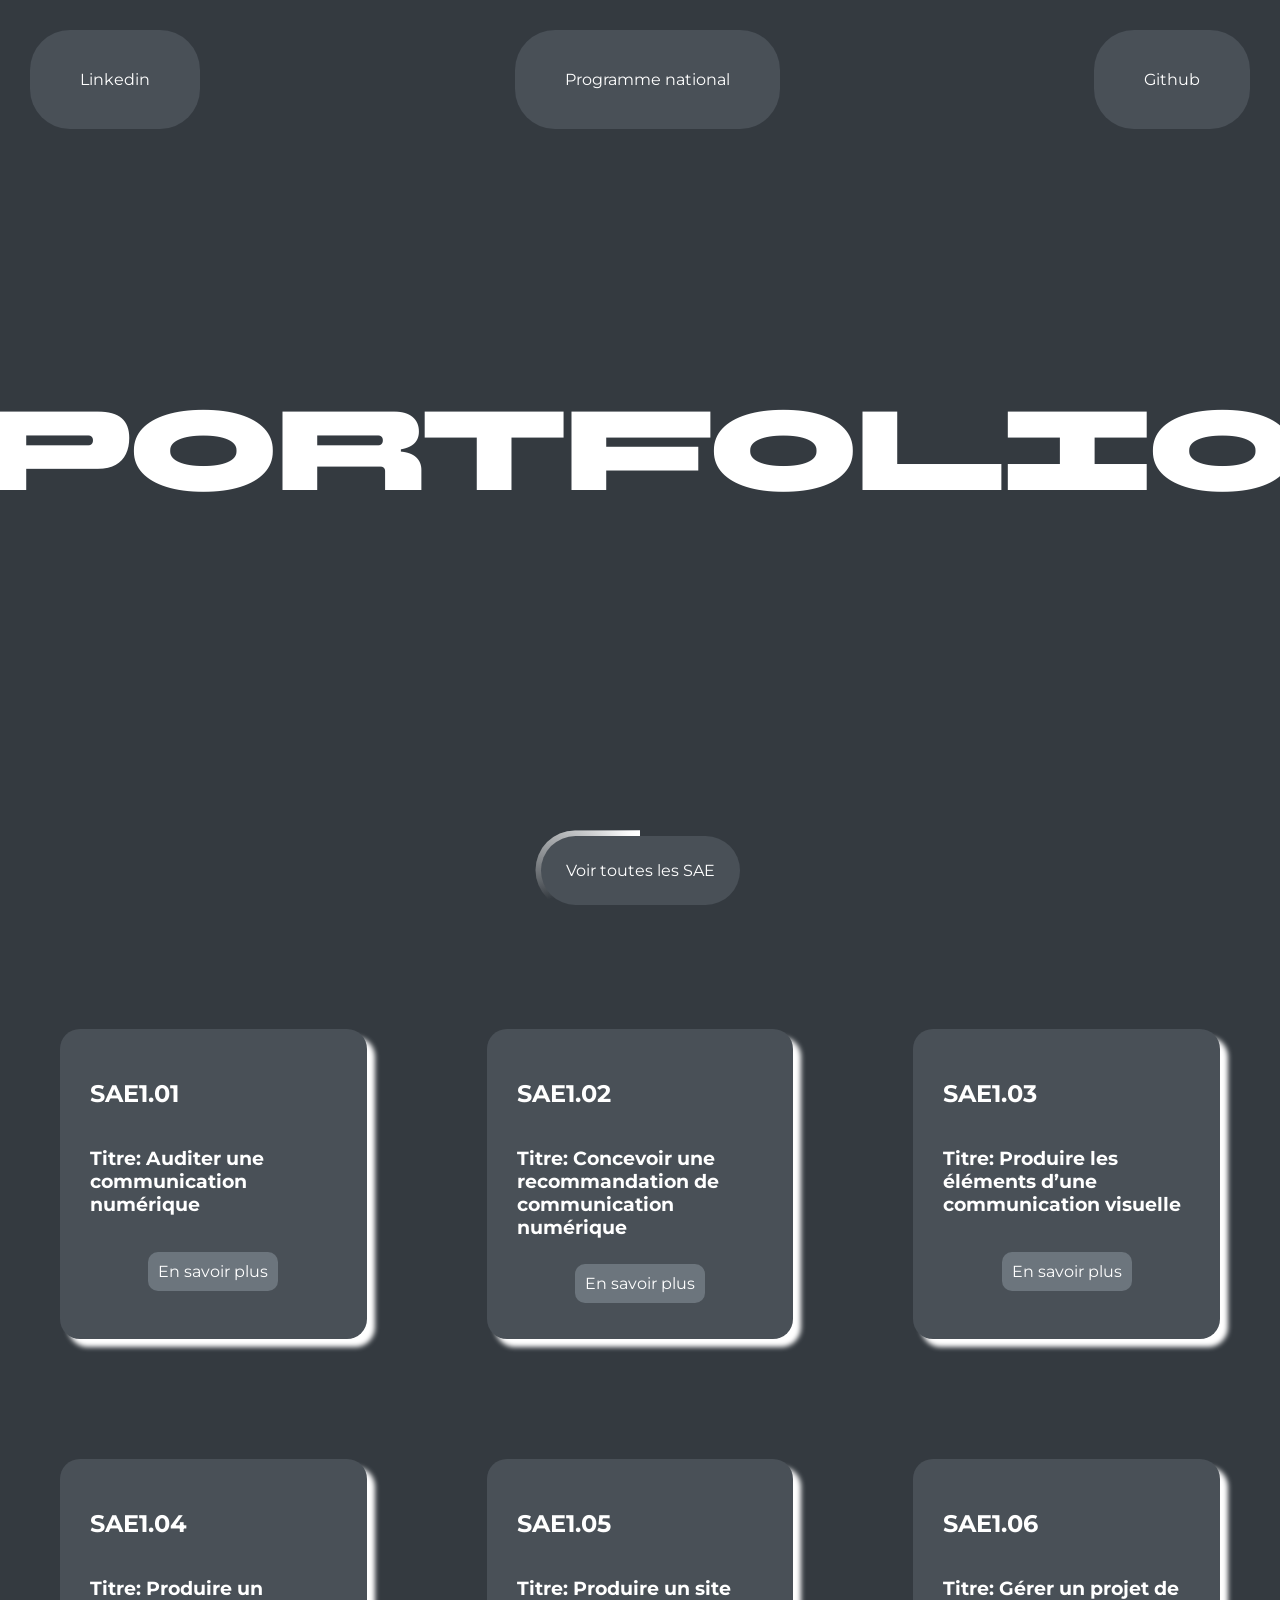
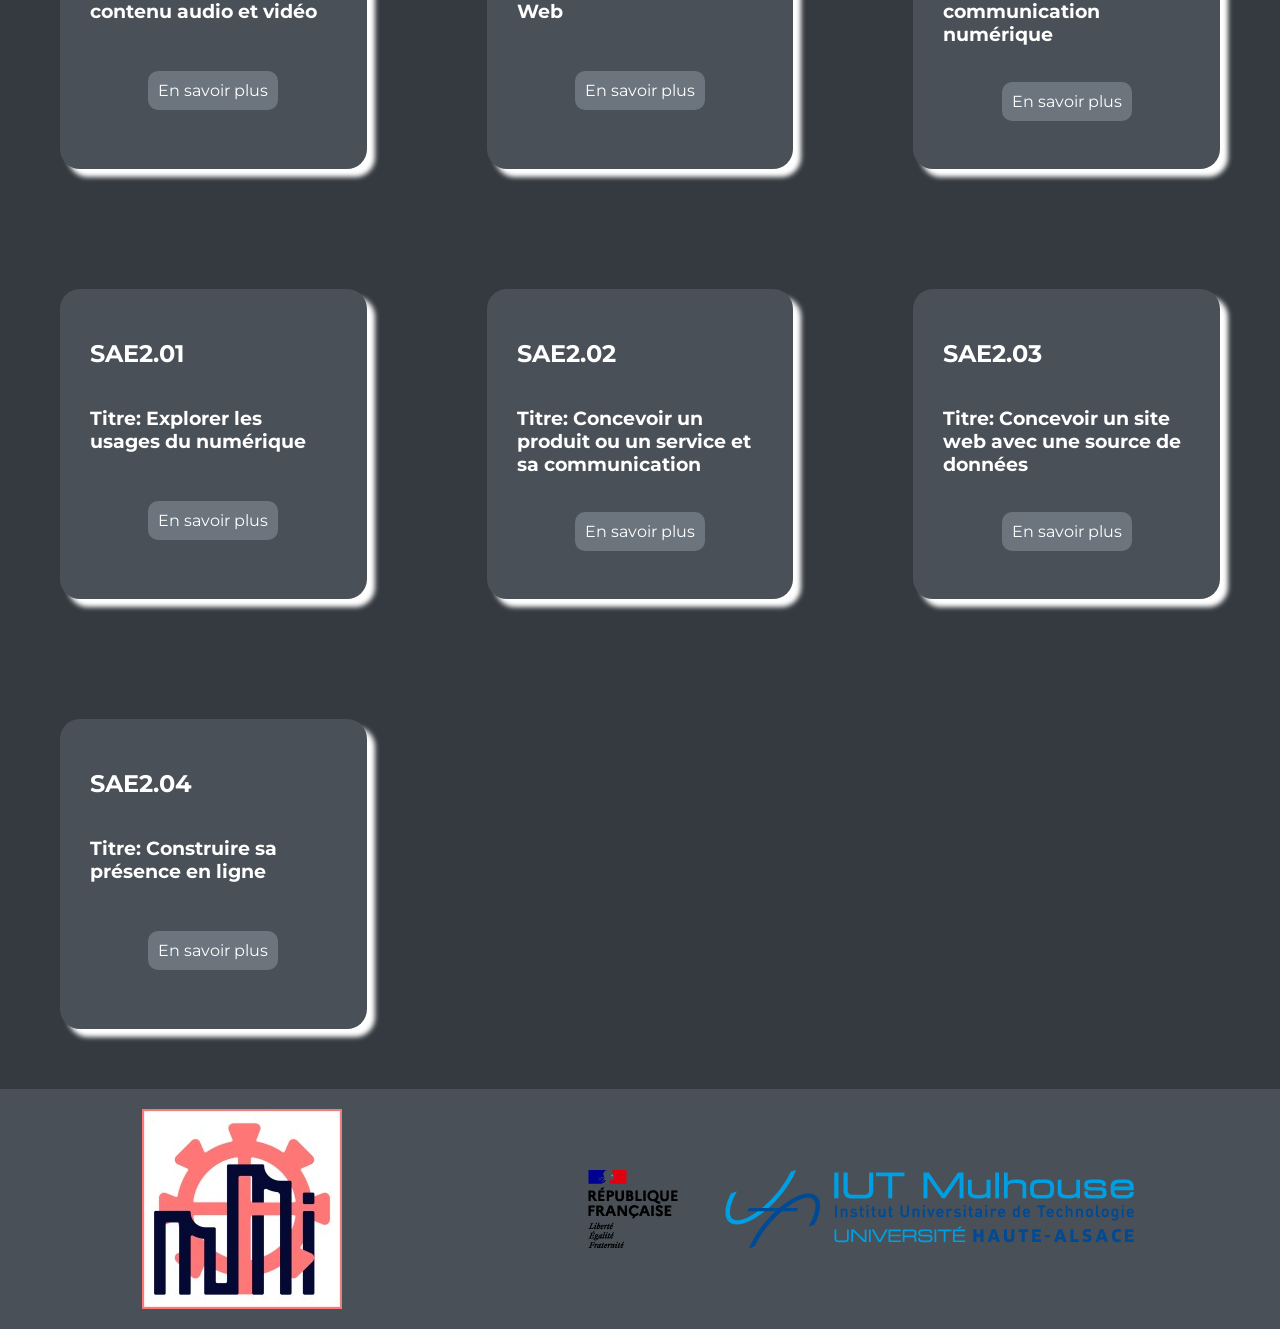
<file: index.html>
<!DOCTYPE html>
<html lang="fr">

<head>
    <meta charset="UTF-8">
    <meta name="viewport" content="width=device-width, initial-scale=1.0">
    <title>SAE Viewer - Portfolio</title>
    <link rel="preconnect" href="https://fonts.googleapis.com">
    <link rel="preconnect" href="https://fonts.gstatic.com" crossorigin>
    <link href="https://fonts.googleapis.com/css2?family=BBH+Sans+Bartle&display=swap" rel="stylesheet">
    <link href="https://fonts.googleapis.com/css2?family=Montserrat:ital,wght@0,100..900;1,100..900&display=swap" rel="stylesheet">
    <link rel="stylesheet" href="css/style.css">
</head>

<body>
    <!------Début de l'en-tête------>
    <header>
        <div><a target="_blank" href="https://www.linkedin.com/in/florent-skamba-229a31389/">Linkedin</a></div>
        <div><a target="_blank" href="assets/PN-BUT-MMI.pdf">Programme national</a></div>
        <div><a target="_blank" href="https://github.com/NobleExecutor/site-sae">Github</a></div>
    </header>
    <!------Fin de l'en-tête------>

    <!------Début de la section d'accueil------>
    <section class="first">
        <h1 class="titre-fancy">Portfolio</h1>
        <a href="#sae" class="btn-sae">Voir toutes les SAE<div class="btn"></div></a>
    </section> 
    <!------Fin de la section d'accueil------>

    <!------Début de la section des SAE------>
    <section class="sae" id="sae">

    </section>
    <!------Fin de la section des SAE------>

    <!------Début du bas de page------>
    <footer>
        <img src="img/logo-mmi.png" id="mmi" alt="Logo du BUT MMI de Mulhouse">
        <img src="img/logo-iut.png" id="iut" alt="Logo de l'IUT de Mulhouse">
    </footer>
    <!------Fin du bas de page------>

    <script src="js/dataSAE.js"></script>
    <script src="js/script.js"></script>
</body>

</html>
</file>
<file: css/style.css>
* {
    font-family: "Montserrat", sans-serif;
    font-optical-sizing: auto;
    font-style: normal;
}

html {
    scroll-behavior: smooth;
}

.titre-fancy {
    font-family: "BBH Sans Bartle", sans-serif;
    font-weight: 400;
    font-style: normal;
    color: #fff;
    font-size: 7rem;
    margin-top: auto;
}

body {
    margin: 0;
    background-color: #343A40;
}

header {
    display: flex;
    justify-content: space-between;
    align-items: center;
    padding: 30px;
    animation: fondu 1.5s linear;
    min-height: 10vh;
}

header div {
    background-color: #495057;
    display: flex;
    justify-content: center;
    align-items: center;
    border-radius: 40px;
    padding: 40px 50px;
    color: #fff;
}

header div a {
    color: #fff;
    text-decoration: none;
}

header div a:hover {
    text-decoration: underline;
}

.first {
    display: flex;
    flex-direction: column;
    justify-content: center;
    align-items: center;
    min-height: 90vh;
    animation: fondu 1.5s linear;
}

@keyframes fondu {
    0% {
        opacity: 0;
    }
    100% {
        opacity: 1;
    }
}

.btn-sae {
    color: #fff;
    text-decoration: none;
}

.btn-sae {
    margin-top: auto;
    padding: 25px;
    margin-bottom: 5%;
    background-color: #495057;
    border-radius: 50px;
    position: relative;
}

@property --angle {
    syntax: "<angle>";
    initial-value: 0deg;
    inherits: false;
}

@keyframes rotate {
    from {
        --angle: 0deg;
    }

    to {
        --angle: 360deg;
    }
}

.btn-sae::before,
.btn-sae::after {
    content: '';
    position: absolute;
    height: 100%;
    width: 100%;
    background-image: conic-gradient(
        from var(--angle),
        transparent 70%,
        white
    );
    top: 50%;
    left: 50%;
    translate: -50% -50%;
    z-index: -1;
    padding: 5px;
    border-radius: 50px;
    animation: rotate 1.5s infinite linear;
}

div.container-sae::before {
    filter: blur(1.5rem);
    opacity: 0.5;
}

section.sae {
    min-height: 100vh;
    max-width: 100vw;
    display: grid;
    grid-template-columns: repeat(3, 1fr);
}

div.container-sae {
    background-color: #495057;
    padding: 30px;
    margin: 60px;
    border-radius: 20px;
    box-shadow: 8px 8px 5px #fff;
    color: #fff;
    white-space: normal;
    overflow-wrap: break-word;
    min-height: 250px;
    display: flex;
    flex-direction: column;
}

div.ligne-bottom {
    display: flex;
    flex-direction: row;
}

.plus-btn {
    color: #fff;
    text-decoration: none;
    padding: 10px;
    margin: auto;
    border-radius: 10px;
    background-color: #6C757D;
    transition: .4s;
}

.plus-btn:hover {
    background-color: #495057;
    text-decoration: underline;
}

footer {
    display: flex;
    justify-content: space-around;
    align-items: center;
    background-color: #495057;
    min-height: fit-content;
    padding: 20px;
}

#iut {
    height: 80px;
}
</file>
